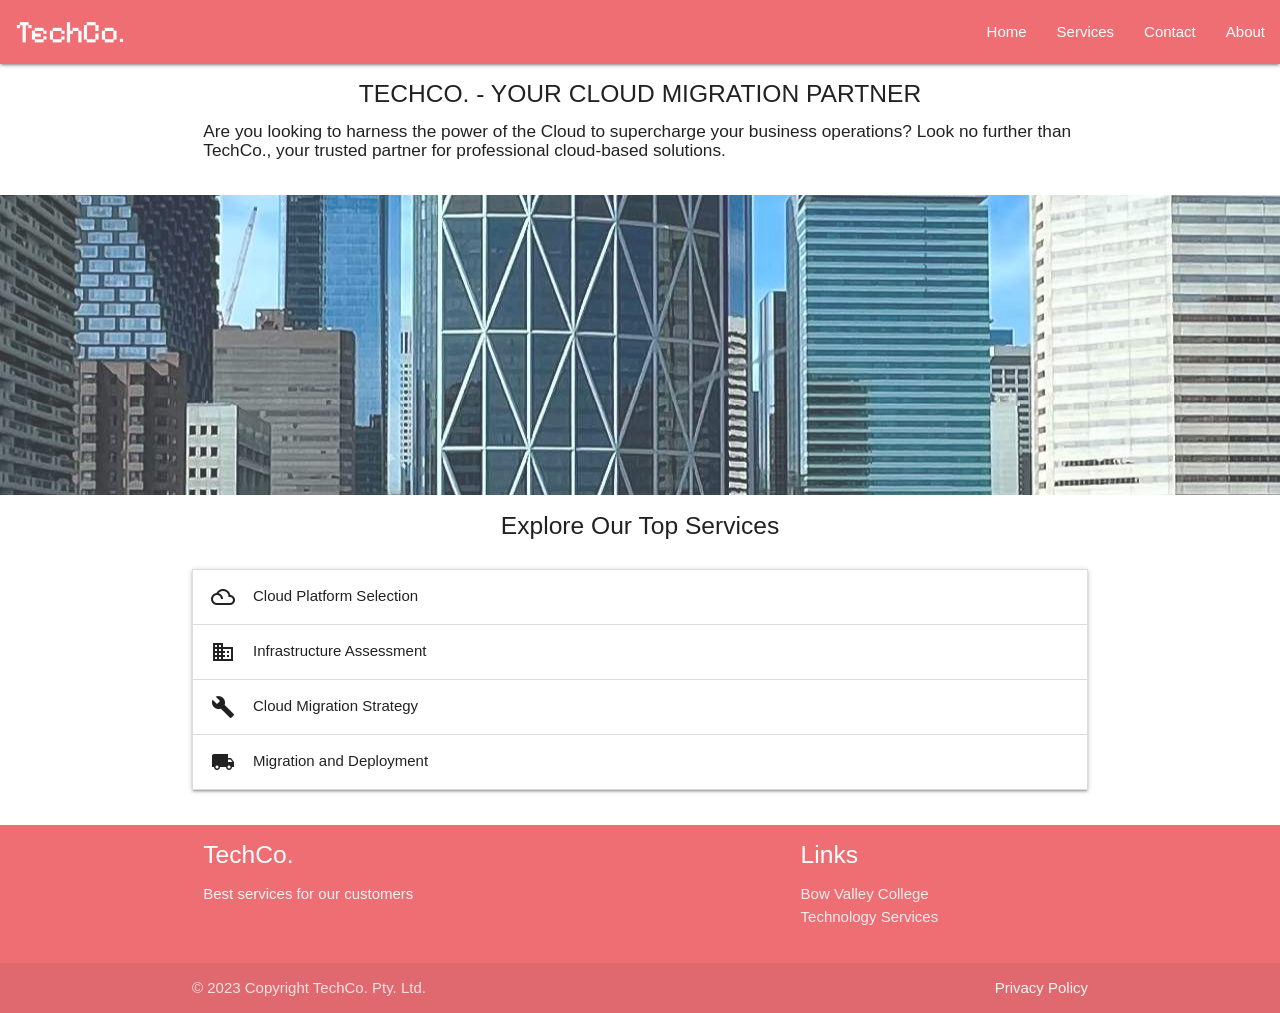
<file: index.html>
<!DOCTYPE html>
<html>
  <head>
    <!--Import Google Icon Font-->
    <link href="https://fonts.googleapis.com/icon?family=Material+Icons" rel="stylesheet" />
    <link rel="preconnect" href="https://fonts.googleapis.com">
    <link rel="preconnect" href="https://fonts.gstatic.com" crossorigin>
    <link href="https://fonts.googleapis.com/css2?family=Pixelify+Sans&display=swap" rel="stylesheet">
    <!-- Compiled and minified CSS -->
    <link rel="stylesheet" href="https://cdnjs.cloudflare.com/ajax/libs/materialize/1.0.0/css/materialize.min.css">
    <!-- Compiled and minified JavaScript -->
    <script src="https://cdnjs.cloudflare.com/ajax/libs/materialize/1.0.0/js/materialize.min.js"></script>
    <!-- jquery and custom js -->
    <script src="https://ajax.googleapis.com/ajax/libs/jquery/3.6.4/jquery.min.js"></script>
    <script src="./js/script.js"></script>
    <link rel="stylesheet" href="./css/custom.css">
    <!--Let browser know website is optimized for mobile-->
    <meta name="viewport" content="width=device-width, initial-scale=1.0"/>
    <title>Home</title>
    <link rel="icon" href="imgs/techco-icon.png">
  </head>
  <main>
    <nav>
      <div class="navbar-fixed light-yellow">
            <a href="index.html" class="brand-logo pixel">TechCo.</a>
            <a href="#" data-target="mobile-demo" class="sidenav-trigger"><i class="material-icons">menu</i></a>
            <ul class="right hide-on-med-and-down">
              <li><a href="index.html">Home</a></li>
              <li><a href="services.html">Services</a></li>
              <li><a href="contact.html">Contact</a></li>
              <li><a href="about.html">About</a></li>
            </ul>
      </div>
    </nav>
    <ul class="sidenav light-yellow" id="mobile-demo">
      <li><a href="index.html">Home</a></li>
      <li><a href="services.html">Services</a></li>
      <li><a href="contact.html">Contact</a></li>
      <li><a href="about.html">About</a></li>
    </ul>

    <div class="container portfolio">
      <div class="row">
        <div class="col s12">
          <h5>TechCo. - Your Cloud Migration Partner</h5>
          <h6>Are you looking to harness the power of the Cloud to supercharge your business operations? 
            Look no further than TechCo., your trusted partner for professional cloud-based solutions.
          </h6>
        </div>
      </div>
    </div>

    <div class="parallax-container">
      <div class="parallax"><img src="./imgs/banner_bvc.jpg"></div>
    </div>

    <div class="container">
      <div class="row">
        <div class="col s12">
          <h5 class="center-align">Explore Our Top Services</h5>
        </div>
      </div>

      <div class="row">
        <ul class="collapsible">
          <li>
            <div class="collapsible-header"><i class="material-icons">filter_drama</i>Cloud Platform Selection</div>
            <div class="collapsible-body"><span>We offer unbiased advice on choosing the right cloud platform for your specific needs.</span></div>
          </li>
          <li>
            <div class="collapsible-header"><i class="material-icons">business</i>Infrastructure Assessment</div>
            <div class="collapsible-body"><span>Our thorough infrastructure assessment ensures that we have a comprehensive understanding of your existing on-premise systems.</span></div>
          </li>
          <li>
            <div class="collapsible-header"><i class="material-icons">build</i>Cloud Migration Strategy</div>
            <div class="collapsible-body"><span>Our team of experts will work closely with you to craft a tailored cloud migration strategy that aligns with your business objectives.</span></div>
          </li>
          <li>
            <div class="collapsible-header"><i class="material-icons">local_shipping</i>Migration and Deployment</div>
            <div class="collapsible-body"><span>Our team of certified cloud professionals will handle every aspect of your migration, from data transfer to application deployment.</span></div>
          </li>
        </ul>
      </div>
    </div>
        
  </main>
  <footer class="page-footer light-yellow">
    <div class="container">
      <div class="row">
        <div class="col l6 s12">
          <h5 class="white-text">TechCo.</h5>
          <p class="grey-text text-lighten-4">Best services for our customers</p>
        </div>
        <div class="col l4 offset-l2 s12">
          <h5 class="white-text">Links</h5>
          <ul>
            <li><a class="grey-text text-lighten-3" target="_blank" href="https://bowvalleycollege.ca/">Bow Valley College</a></li>
            <li><a class="grey-text text-lighten-3" target="_blank" href="https://bowvalleycollege.ca/student-resources/technology-services">Technology Services</a></li>
          </ul>
        </div>
      </div>
    </div>
    <div class="footer-copyright">
      <div class="container">
      © 2023 Copyright TechCo. Pty. Ltd.
      <a class="grey-text text-lighten-4 right" href="#!">Privacy Policy</a>
      </div>
    </div>
  </footer>
  
</html>
</file>
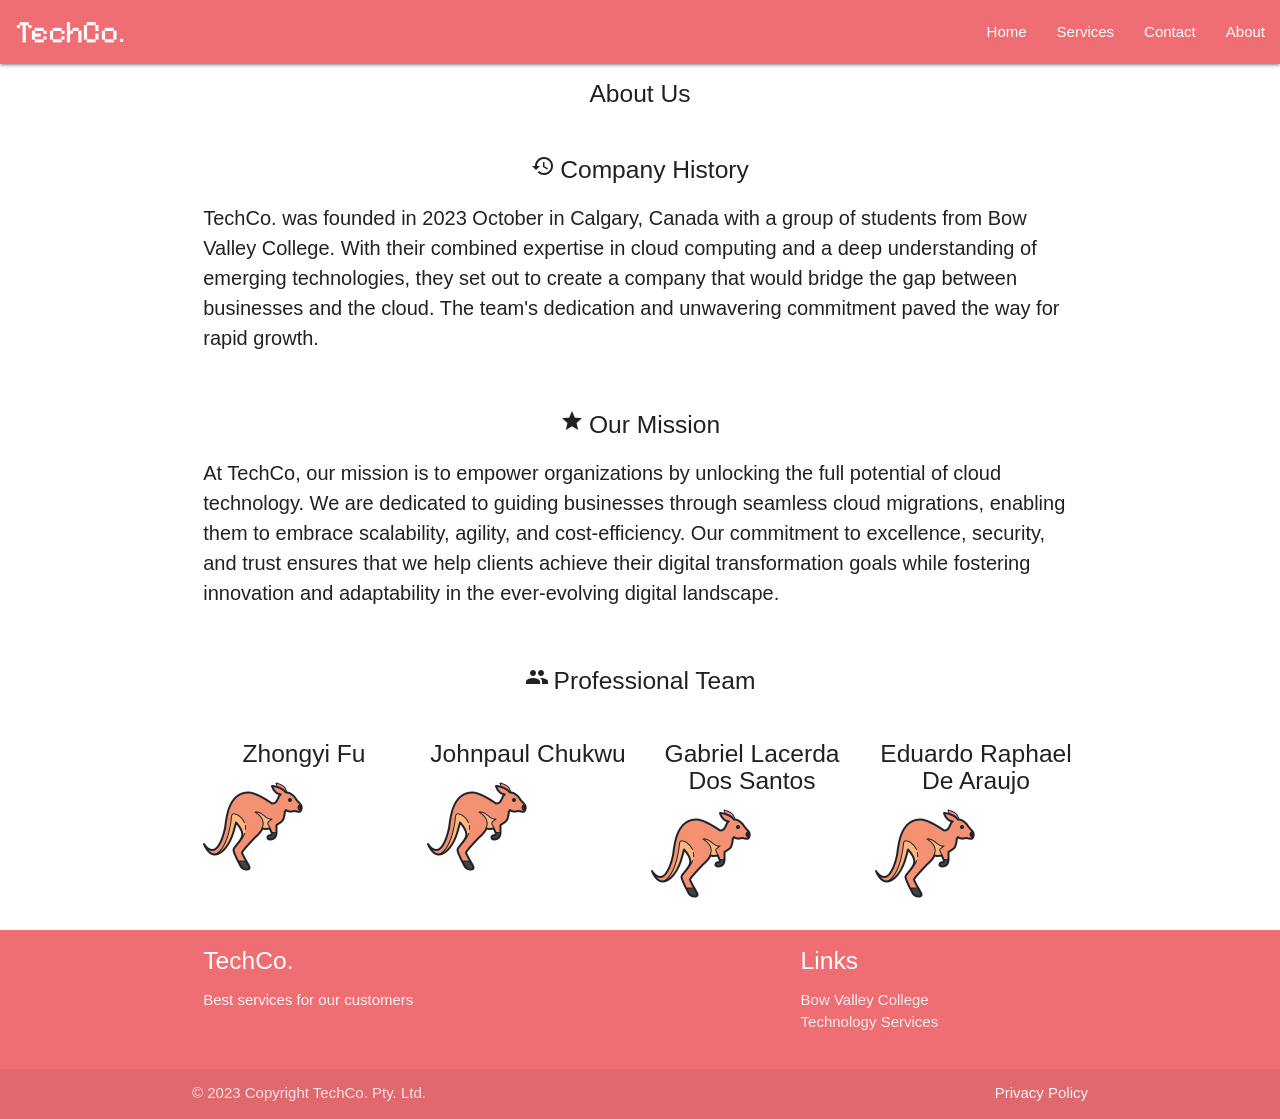
<file: about.html>
<!DOCTYPE html>
<html>
  <head>
    <!--Import Google Icon Font-->
    <link href="https://fonts.googleapis.com/icon?family=Material+Icons" rel="stylesheet" />
    <link rel="preconnect" href="https://fonts.googleapis.com">
    <link rel="preconnect" href="https://fonts.gstatic.com" crossorigin>
    <link href="https://fonts.googleapis.com/css2?family=Pixelify+Sans&display=swap" rel="stylesheet">
    <!-- Compiled and minified CSS -->
    <link rel="stylesheet" href="https://cdnjs.cloudflare.com/ajax/libs/materialize/1.0.0/css/materialize.min.css">
    <!-- Compiled and minified JavaScript -->
    <script src="https://cdnjs.cloudflare.com/ajax/libs/materialize/1.0.0/js/materialize.min.js"></script>
    <!-- jquery and custom js -->
    <script src="https://ajax.googleapis.com/ajax/libs/jquery/3.6.4/jquery.min.js"></script>
    <script src="./js/script.js"></script>
    <link rel="stylesheet" href="./css/custom.css">
    <!--Let browser know website is optimized for mobile-->
    <meta name="viewport" content="width=device-width, initial-scale=1.0"/>
    <title>About</title>
    <link rel="icon" href="imgs/techco-icon.png">
  </head>
  <main>
    <nav>
      <div class="navbar-fixed light-yellow">
            <a href="index.html" class="brand-logo pixel">TechCo.</a>
            <a href="#" data-target="mobile-demo" class="sidenav-trigger"><i class="material-icons">menu</i></a>
            <ul class="right hide-on-med-and-down">
              <li><a href="index.html">Home</a></li>
              <li><a href="services.html">Services</a></li>
              <li><a href="contact.html">Contact</a></li>
              <li><a href="about.html">About</a></li>
            </ul>
      </div>
    </nav>
    <ul class="sidenav light-yellow" id="mobile-demo">
      <li><a href="index.html">Home</a></li>
      <li><a href="services.html">Services</a></li>
      <li><a href="contact.html">Contact</a></li>
      <li><a href="about.html">About</a></li>
    </ul>

    <div class="container aboutus">
      <div class="row">
        <div class="col s12">
          <h5 class="center-align">About Us</h5>
        </div>
      </div>

      <div class="row">
        <div class="col s12">
          <h5><i class="material-icons">history</i>Company History</h5>
          <p>TechCo. was founded in 2023 October in Calgary, Canada with a group of students from Bow Valley College.
            With their combined expertise in cloud computing and a deep understanding of emerging technologies, 
            they set out to create a company that would bridge the gap between businesses and the cloud. 
            The team's dedication and unwavering commitment paved the way for rapid growth.
          </p>
        </div>
      </div>
      <div class="row">
        <div class="col s12">
          <h5><i class="material-icons">star</i>Our Mission</h5>
          <p>At TechCo, our mission is to empower organizations by unlocking the full potential of cloud 
            technology. We are dedicated to guiding businesses through seamless cloud migrations, 
            enabling them to embrace scalability, agility, and cost-efficiency. Our commitment to 
            excellence, security, and trust ensures that we help clients achieve their digital 
            transformation goals while fostering innovation and adaptability in the ever-evolving 
            digital landscape.</p>
        </div>
      </div>
      <div class="row">
        <div class="col s12">
          <h5><i class="material-icons">people</i>Professional Team</h5>
        </div>
      </div>
      <div class="row">
        <div class="col s6 l3">
          <h5>Zhongyi Fu</h5>
          <img src="imgs/icons8-kangaroo-100.png" alt="Zhongyi Fu">
        </div>
        <div class="col s6 l3">
          <h5>Johnpaul Chukwu</h5>
          <img src="imgs/icons8-kangaroo-100.png" alt="Johnpaul Chukwu">
        </div>
        <div class="col s6 l3">
          <h5>Gabriel Lacerda Dos Santos</h5>
          <img src="imgs/icons8-kangaroo-100.png" alt="Gabriel Lacerda Dos Santos">
        </div>
        <div class="col s6 l3">
          <h5>Eduardo Raphael De Araujo</h5>
          <img src="imgs/icons8-kangaroo-100.png" alt="Eduardo Raphael De Araujo">
        </div>
      </div>
    </div>

  </main>
  <footer class="page-footer light-yellow">
    <div class="container">
      <div class="row">
        <div class="col l6 s12">
          <h5 class="white-text">TechCo.</h5>
          <p class="grey-text text-lighten-4">Best services for our customers</p>
        </div>
        <div class="col l4 offset-l2 s12">
          <h5 class="white-text">Links</h5>
          <ul>
            <li><a class="grey-text text-lighten-3" target="_blank" href="https://bowvalleycollege.ca/">Bow Valley College</a></li>
            <li><a class="grey-text text-lighten-3" target="_blank" href="https://bowvalleycollege.ca/student-resources/technology-services">Technology Services</a></li>
          </ul>
        </div>
      </div>
    </div>
    <div class="footer-copyright">
      <div class="container">
      © 2023 Copyright TechCo. Pty. Ltd.
      <a class="grey-text text-lighten-4 right" href="#!">Privacy Policy</a>
      </div>
    </div>
  </footer>
  
</html>
</file>
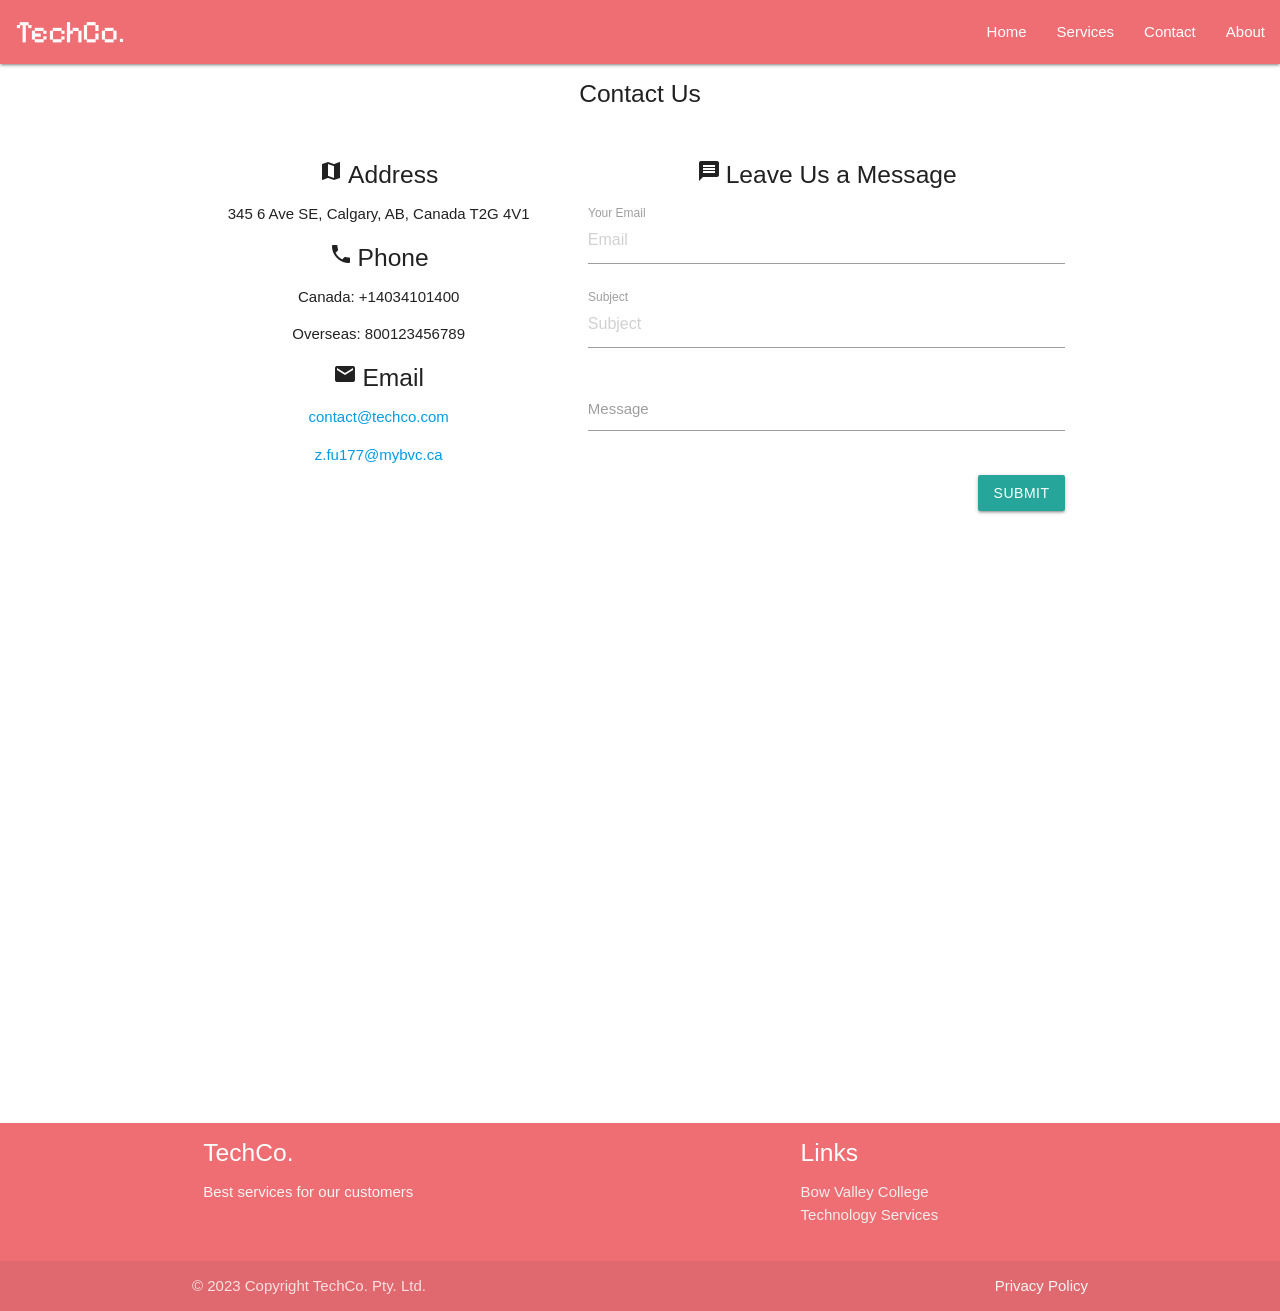
<file: contact.html>
<!DOCTYPE html>
<html>
  <head>
    <!--Import Google Icon Font-->
    <link href="https://fonts.googleapis.com/icon?family=Material+Icons" rel="stylesheet" />
    <link rel="preconnect" href="https://fonts.googleapis.com">
    <link rel="preconnect" href="https://fonts.gstatic.com" crossorigin>
    <link href="https://fonts.googleapis.com/css2?family=Pixelify+Sans&display=swap" rel="stylesheet">
    <!-- Compiled and minified CSS -->
    <link rel="stylesheet" href="https://cdnjs.cloudflare.com/ajax/libs/materialize/1.0.0/css/materialize.min.css">
    <!-- Compiled and minified JavaScript -->
    <script src="https://cdnjs.cloudflare.com/ajax/libs/materialize/1.0.0/js/materialize.min.js"></script>
    <!-- jquery and custom js -->
    <script src="https://ajax.googleapis.com/ajax/libs/jquery/3.6.4/jquery.min.js"></script>
    <script src="./js/script.js"></script>
    <link rel="stylesheet" href="./css/custom.css">
    <!--Let browser know website is optimized for mobile-->
    <meta name="viewport" content="width=device-width, initial-scale=1.0"/>
    <title>Contact</title>
    <link rel="icon" href="imgs/techco-icon.png">
  </head>
  <main>
    <nav>
      <div class="navbar-fixed light-yellow">
            <a href="index.html" class="brand-logo pixel">TechCo.</a>
            <a href="#" data-target="mobile-demo" class="sidenav-trigger"><i class="material-icons">menu</i></a>
            <ul class="right hide-on-med-and-down">
              <li><a href="index.html">Home</a></li>
              <li><a href="services.html">Services</a></li>
              <li><a href="contact.html">Contact</a></li>
              <li><a href="about.html">About</a></li>
            </ul>
      </div>
    </nav>
    <ul class="sidenav light-yellow" id="mobile-demo">
      <li><a href="index.html">Home</a></li>
      <li><a href="services.html">Services</a></li>
      <li><a href="contact.html">Contact</a></li>
      <li><a href="about.html">About</a></li>
    </ul>

    <div class="container contact">
      
      <div class="row">
        <div class="col s12">
          <h5>Contact Us</h5>
        </div>
      </div>
      
      <div class="row">
        <div class="col s12 l5">
          <h5><i class="material-icons">map</i>Address</h5>
          <p>345 6 Ave SE, Calgary, AB, Canada T2G 4V1</p>
          <h5><i class="material-icons">phone</i>Phone</h5>
          <p>Canada: +14034101400</p>
          <p>Overseas: 800123456789</p>
          <h5><i class="material-icons">email</i>Email</h5>
          <p><a href="mailto:contact@techco.com" target="_blank">contact@techco.com</a></p>
          <p><a href="z.fu177@mybvc.ca" target="_blank">z.fu177@mybvc.ca</a></p>
        </div>

        <div class="col s12 l7">
          <form>
            <h5><i class="material-icons">message</i>Leave Us a Message</h5>
            <div class="input-field col s12">
              <input placeholder="Email" id="email" type="email" class="validate" required>
              <label for="email">Your Email</label>
            </div>
            <div class="input-field col s12">
              <input placeholder="Subject" id="subject" type="text" class="validate" required>
              <label for="subject">Subject</label>
            </div>
            <div class="input-field col s12">
              <textarea id="message" class="materialize-textarea" required></textarea>
              <label for="message">Message</label>
            </div>
            <div class="input-field col s12">
              <a class="waves-effect btn light-yellow right" onclick="alert('Success')">Submit</a>
            </div>
          </form>
        </div>
      </div>

      <div class="row">
        <div class="col s12 center">
            <iframe src="https://www.google.com/maps/embed?pb=!1m18!1m12!1m3!1d2508.333954547938!2d-114.05857222358469!3d51.046921171712356!2m3!1f0!2f0!3f0!3m2!1i1024!2i768!4f13.1!3m3!1m2!1s0x53717ad00ad231a9%3A0x34c6c179aae00af8!2sBow%20Valley%20College%2C%20South%20Campus!5e0!3m2!1sen!2sca!4v1696564697151!5m2!1sen!2sca" width="650" height="550" style="border:0;" allowfullscreen="" loading="lazy" referrerpolicy="no-referrer-when-downgrade"></iframe>
        </div>
      </div>
    </div>

  </main>
  <footer class="page-footer light-yellow">
    <div class="container">
      <div class="row">
        <div class="col l6 s12">
          <h5 class="white-text">TechCo.</h5>
          <p class="grey-text text-lighten-4">Best services for our customers</p>
        </div>
        <div class="col l4 offset-l2 s12">
          <h5 class="white-text">Links</h5>
          <ul>
            <li><a class="grey-text text-lighten-3" target="_blank" href="https://bowvalleycollege.ca/">Bow Valley College</a></li>
            <li><a class="grey-text text-lighten-3" target="_blank" href="https://bowvalleycollege.ca/student-resources/technology-services">Technology Services</a></li>
          </ul>
        </div>
      </div>
    </div>
    <div class="footer-copyright">
      <div class="container">
      © 2023 Copyright TechCo. Pty. Ltd.
      <a class="grey-text text-lighten-4 right" href="#!">Privacy Policy</a>
      </div>
    </div>
  </footer>
  
</html>
</file>
<file: css/custom.css>
body {
  display: flex;
  min-height: 100vh;
  flex-direction: column;
}

main {
  flex: 1 0 auto;
}

.page-footer {
  padding-top: 0px;
}

.page-footer > row {
  margin-bottom: 0px;
}

.pixel {
  font-family: 'Pixelify Sans', sans-serif;
}

.brand-logo {
  margin-left: 15px;
}

.portfolio h5 {
  text-align: center;
  text-transform: uppercase;
  margin-bottom: 15px;
}

.portfolio h6 {
  margin-bottom: 15px;
}

.parallax-container {
  min-height: 300px;
  line-height: 0;
  height: auto;
}

.parallax img {
  opacity: 0.8 !important;
}

.partners h5 {
  text-align: center;
  margin-bottom: 15px;
}

/* https://www.w3schools.com/howto/howto_css_image_responsive.asp */
.partners img {
  width: 100%;
  height: auto;
}

.services h5 {
  text-align: center;
}


.card-title {
  font-weight: 400 !important;
  text-align: center;
}

.card-title i {
  margin-right: 5px;
}

.aboutus i {
  margin-right: 5px;
}


.aboutus h5 {
  text-align: center;
}

.aboutus p {
  text-align: left;
  font-size: 20px;
}

.contact h5 {
  margin-bottom: 15px;
  text-align: center;
}

.contact p {
  text-align: center;
}

.contact i {
  margin-right: 5px;
}

.sidenav {
  width: 150px;
}
</file>
